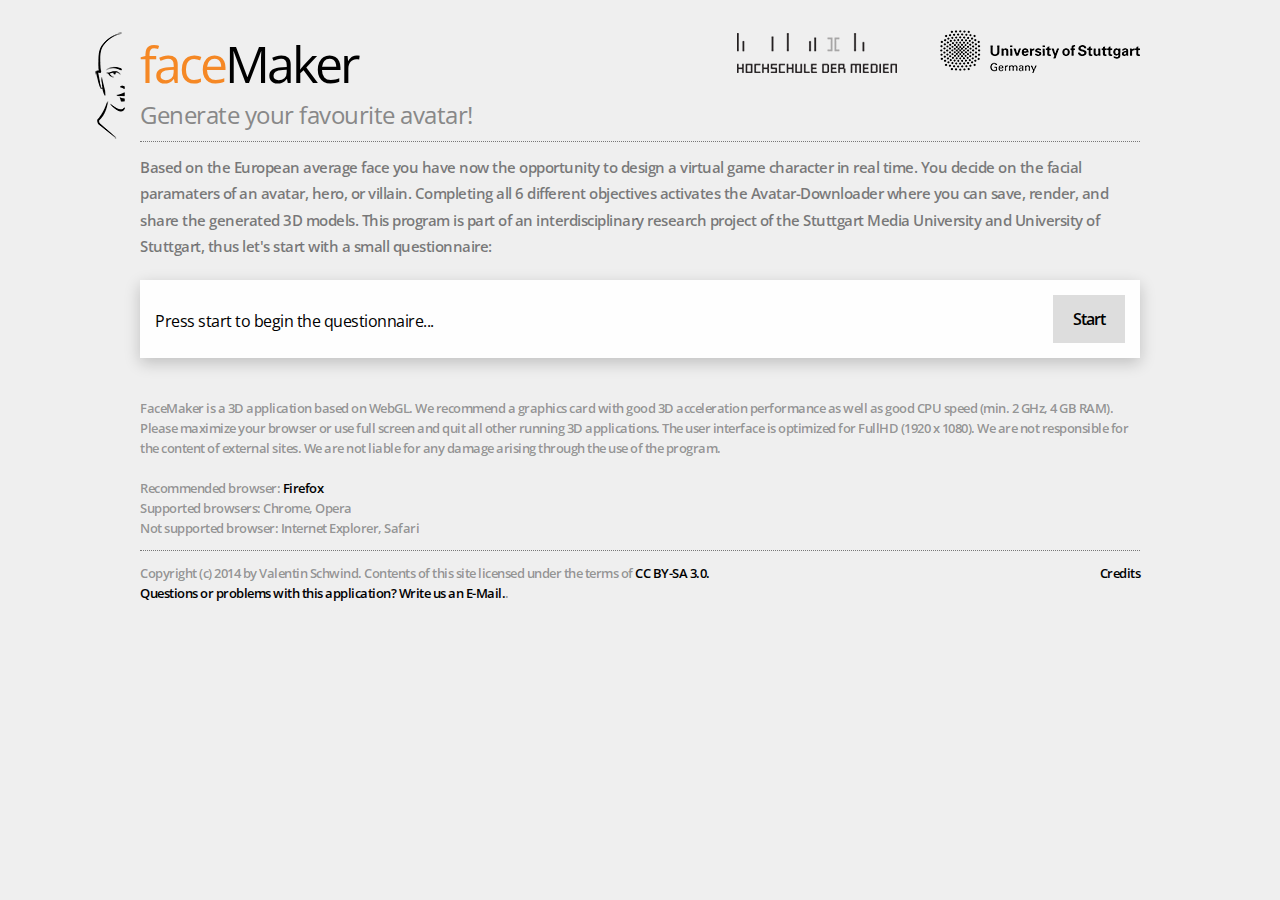
<file: web/index.html>
<!DOCTYPE html>
<html lang="en">
	<head>
		<meta charset="utf-8" />
		<title>faceMaker - Generate your favourite avatar!</title>
		<meta name="viewport" content="width=device-width, user-scalable=no, minimum-scale=1.0, maximum-scale=1.0" />
		<title>facemaker.uvrg.org | Welcome to faceMaker free online avatar creator, profile picture creator.</title>      
		<meta name="copyright" content="(c) 2015" />
		<meta name="title" content="faceMaker - free online avatar creator, profile picture creator." />
		<meta name="description" content=" faceMaker is a free web app to create custom cartoon avatar and profile picture." />
		<meta name="keywords" content="avatar creator, avatar cartoon, online avatar creator, free avatar creator, create cartoon avatar, avatar creator free, cartoon avatar maker, online avatar games, online avatar, avatar creators, cartoon avatar, online avatar face creator, avatar maker, cartoon face , profile picture creator,avatar builder,cartoon, manga, pickaface, pick a face, face maker, facelift, game" />
		<meta name="author" content="Valentin Schwind" />
		<meta http-equiv="X-UA-Compatible" content="IE=edge,chrome=1" />
		<meta name="viewport" ontent="height = device-height, width = device-width, initial-scale = 1.0, minimum-scale = 1.0,  maximum-scale = 1.0,  user-scalable = no" />
		<meta property="og:image" content="http://facemaker.uvrg.org/img/logo.jpg">
		<meta property="og:description" content="Create your own virtual figure">
		<meta property="og:url" content="http://facemaker.uvrg.org">
		<link rel="image_src" type="image/jpeg" href="http://facemaker.uvrg.org/img/logo.jpg" />
		<meta property="og:site_name" content="faceMaker">
		<link href='http://fonts.googleapis.com/css?family=Open+Sans:400,300,600,700,800' rel='stylesheet' type='text/css' />
		<link rel="stylesheet" href="css/chosen.css" />
		<link rel="stylesheet" href="css/faceMaker.css" />
		<link rel="shortcut icon" href="img/favicon.ico" type="image/x-icon">
		<link rel="icon" href="img/favicon.ico" type="image/x-icon">
	</head>

	<body>
		<!--<script src="js/jquery/jquery-2.1.1.min.js"></script>-->
		<!--<script src="http://code.jquery.com/jquery-1.11.2.min.js"></script>-->
		<!--<script src="js/jquery/jqueryjquery-1.11.2.min.js"></script>-->
		<script src="js/jquery/jquery-2.1.1.min.js"></script>
		<script src="js/jquery/jquery-cookie-plugin/jquery.cookie.js"></script>
		<script src="js/jquery/jquery-chosen-plugin/chosen.jquery.js"></script>
		<script src="js/three/build/three.min.js"></script>
		<script src="data/countryList.js"></script>
		
		<script src="data/dataArray.js"></script>

		<div id="site" class="siteCenter siteStart">
			<div id="loadingScreen"></div>
			<div class="header">
				<div id="logo"></div>
				<div id="title">
					<h1><div class="accentColor" >face</div>Maker</h1>
					<h2 id="sloagan">Generate your favourite avatar!</h2>
				</div>
				<div id="logos">
					<a target="_blank" href="http://www.hdm-stuttgart.de"><img src="img/Logo_Hochschule_der_Medien_Stuttgart_logo_01.png" /></a>
					<a target="_blank" href="http://www.uni-stuttgart.de"><img src="img/Logo_Uni-Stuttgart_black-small.png" /></a>
				</div>
				<hr></hr>	
				
				<div colspan="5" class="sp_table_desc" id="introText">How your favourite virtual figure looks like? Based on the european <a target="_blank" href="http://faceresearch.org/students/averageness">Average Face</a> you now have the opportunity to design your own favourite avatar. You decide how your game, movie, or cartoon figure looks like.</div>
			</div>
			<form id="form" name="form1" method="post" action="">
				<div id="formTable" class="sp_table">
					<div id="uiRow_theAge" class="sp_table_row">
						<div class="sp_table_cell questionStart" id="ageQuestion" >How old are you?</div>
						<div class="sp_table_cell">
							<select id="theAge" name="theAge" data-placeholder="Choose a your age..."  class="chosen-select"></select>
						</div>
					</div>
					<div id="uiRow_theGender" class="sp_table_row">
						<div class="sp_table_cell questionStart" id="genderQuestion" >Your gender</div>
						<div class="sp_table_cell">
							<input type="radio" name="theGender" value="female" id="radioBox_Gender_1" class="css-radiobox" /><label for="radioBox_Gender_1" class="css-radiolabel"><div id="genderQuestionA">female</div></label>
							<input type="radio" name="theGender" value="male" id="radioBox_Gender_2" class="css-radiobox" /><label for="radioBox_Gender_2" class="css-radiolabel"><div id="genderQuestionB">male</div></label>
							<input type="radio" name="theGender" value="other" id="radioBox_Gender_3" class="css-radiobox" /><label for="radioBox_Gender_3" class="css-radiolabel"><div id="genderQuestionC">other</div></label>
						</div>
					</div>
					
					<div id="uiRow_theCountry" class="sp_table_row">
						<div class="sp_table_cell questionStart" id="countryQuestion" >Your home country</div>
						<div class="sp_table_cell">
							<select name="theCountry" data-placeholder="Choose a Country..."  accesskey="2"  class="chosen-select-wide"></select>
						</div>
					</div>
					
					<div id="uiRow_playingGames" class="sp_table_row">
						<div class="sp_table_cell questionStart" id="playingQuestion" >How often do you play video games?</div>
						<div class="sp_table_cell" >
							<input type="radio" name="playingGames" value="6" id="playingGames6" class="css-radiobox" /><label for="playingGames6" class="css-radiolabel"><div id="playingGames_6">daily</div></label>
							<input type="radio" name="playingGames" value="5" id="playingGames5" class="css-radiobox" /><label for="playingGames5" class="css-radiolabel"><div id="playingGames_5">more than once a week</div></label>
							<input type="radio" name="playingGames" value="4" id="playingGames4" class="css-radiobox" /><label for="playingGames4" class="css-radiolabel"><div id="playingGames_4">once a week</div></label>
							<input type="radio" name="playingGames" value="3" id="playingGames3" class="css-radiobox" /><label for="playingGames3" class="css-radiolabel"><div id="playingGames_3">once a month</div></label>
							<input type="radio" name="playingGames" value="2" id="playingGames2" class="css-radiobox" /><label for="playingGames2" class="css-radiolabel"><div id="playingGames_2">infrequently</div></label>
							<input type="radio" name="playingGames" value="1" id="playingGames1" class="css-radiobox" /><label for="playingGames1" class="css-radiolabel"><div id="playingGames_1">never</div></label>
						</div>
					</div>
					
				  
					<div id="uiRow_watchingMovies" class="sp_table_row">
						<div class="sp_table_cell questionStart" id="movieQuestion" >How often do you play video games?</div>
						<div class="sp_table_cell" >
							<input type="radio" name="watchingMovies" value="6" id="radioGrp_watchingMovies_6" class="css-radiobox" /><label for="radioGrp_watchingMovies_6" class="css-radiolabel"><div id="watchingMovies6">daily</div></label>
							<input type="radio" name="watchingMovies" value="5" id="radioGrp_watchingMovies_5" class="css-radiobox" /><label for="radioGrp_watchingMovies_5" class="css-radiolabel"><div id="watchingMovies5">more than once a week</div></label>
							<input type="radio" name="watchingMovies" value="4" id="radioGrp_watchingMovies_4" class="css-radiobox" /><label for="radioGrp_watchingMovies_4" class="css-radiolabel"><div id="watchingMovies4">once a week</div></label>
							<input type="radio" name="watchingMovies" value="3" id="radioGrp_watchingMovies_3" class="css-radiobox" /><label for="radioGrp_watchingMovies_3" class="css-radiolabel"><div id="watchingMovies3">once a month</div></label>
							<input type="radio" name="watchingMovies" value="2" id="radioGrp_watchingMovies_2" class="css-radiobox" /><label for="radioGrp_watchingMovies_2" class="css-radiolabel"><div id="watchingMovies2">infrequently</div></label>
							<input type="radio" name="watchingMovies" value="1" id="radioGrp_watchingMovies_1" class="css-radiobox" /><label for="radioGrp_watchingMovies_1" class="css-radiolabel"><div id="watchingMovies1">never</div></label>
						</div>
						
					</div>
					<div id="uiRow_termsOfUse" class="sp_table_row">
						<div class="sp_table_cell questionStart" id="termsofuseQuestion" >I agree the terms of use*</div>
						<div class="sp_table_cell">
							<div class="sp_sub_table">
								<div class="sp_sub_table_row">
									<div class="sp_sub_table_cell sp_sub_table_centeredCell" >
										<input  type="checkbox" name="checkGrp_TermsOfUse"  value="0" id="acceptTOU" class="css-checkbox" /><label for="acceptTOU"  class="css-checklabel css-correctDistance"></label>
									</div>
									<div class="sp_sub_table_cell leftAlignedCell" >
										<div class="sp_table_tou" id="termsofuseText" >
								*) All information you provide in the questionnaire and upcoming experiment will be treated confidentially and in compliance with data protection regulations. Your answers to the questionnaire will only be used within the research. The data collected in this survey will be used only within this research topic and will not be disclosed to third parties by the University. The presentation of results from the surveys are also published aggregated and therefore do not allow any conclusions on individual people. The results of the scientific evaluation are summarized in anonymous form only and for groups. So no one can see from the results, the person from whom the information submitted.
										</div>
									</div>
								</div>
							</div>
						</div>
					</div>
				</div>
				<div id="submitBar" >
						<div id="submitBarText">Unfortunately, your browser is not supported. Please use Firefox, Chrome, or Opera instead.</div>
						
				</div>
			</form>
			<div class="footer" >
				<div>
					<span id="hardwareRequirements"></span><p></p><br />
					<span id="recommendedBrowser">Recommended browser: </span><a href="https://www.mozilla.org/" target="_blank">Firefox</a><br />
					<span id="supportedBrowser">Supported browser: </span>Chrome, Opera<br />
					<span id="notSupportedBrowser">Not supported browser: </span>Internet Explorer, Safari<br />
				</div>
				<div>
					<hr></hr> 
					<div id="credits"><a href="#">Credits</a></div>
					<div id="footerCopyright"></div>&nbsp;<a href="https://creativecommons.org/licenses/by-sa/3.0/deed.de">CC BY-SA 3.0.</a><p></p><a id="writeAnEmail" href="mailto:valentin.schwind@vis.uni-stuttgart.de?subject=faceMaker">Questions or problems with this application? Write us an E-Mail.</a>.<!--<a id="aboutUs" href="#">Credits</a>-->
					
				</div>
			</div>
			<div id='infoBoxBackground'>
				<div id='infoBox'>
					<div id='infoBoxTitle'></div>
					<div id='infoBoxImage'></div>
					<div id='infoBoxText'></div>
					<div id='buttonHolder'></div>
				</div>
				
			</div>
		</div>
		<script>		

			setDataCookie("browser", getBrowser());
			
			var selectedLanguage = navigator.language || navigator.userLanguage;
			if(selectedLanguage == "de" || selectedLanguage == "de-DE" || selectedLanguage == "de-AT" || selectedLanguage == "de-CH" || selectedLanguage == "de-LI"|| selectedLanguage == "de-LU") selectedLanguage = "de";		
			else selectedLanguage = "en";

			$("#loadingScreen").hide();
			$("#uiRow_theAge").hide();
			$('#aboutUs').on("click",function(){btnLoadFromXML('aboutFaceMaker');});
			$("#uiRow_theGender").hide();		
			$("#uiRow_theCountry").hide();
			$("#uiRow_playingGames").hide();
			$("#uiRow_gameGenres").hide();
			$("#uiRow_watchingMovies").hide();
			$("#uiRow_termsOfUse").hide();
			$("#infoBoxBackground").hide();
			$("#alertBoxBackground").hide();
			$("#credits").click(function(event){
				btnLoadFromXML('aboutFaceMaker');
			});
			
			$(document).ready(function(){	
				loadLanguage();
			});

			function loadLanguage(){
				$.ajax({ async: true, crossDomain: false, cache: false, type: "GET", url: "data/sites.xml", contentType: "text/xml;charset='ISO-8859-1'", dataType: "xml", success: function (xml){
					$(xml).find('static[id="demographic"]').children().each(function(){
						updateHTML((this).nodeName, $(xml).find('static[id="demographic"]').find((this).nodeName + '[lang="' + selectedLanguage + '"]').text(), $(this).attr('fontSize'));
					});
					$(xml).find('dynamic[id="demographic"]').children().each(function(){		
						demographicLanguageMapping[this.nodeName] = $(xml).find('dynamic[id="demographic"]').find(this.nodeName + '[lang="' + selectedLanguage + '"]').text();
					});
				}}).done(function() {
					browserValidation();			
				});
			}

			var demographicLanguageMapping = new Array();	
			
			var completed = new Array();
			
			function browserValidation(){
				var browserInfo = getBrowser("all");			
				
				if( browserInfo[0] == "Firefox" || browserInfo[0] == "Chrome" || browserInfo[0] == "Opera" ){
					document.getElementById("submitBar").innerHTML += "<input id='submitButton' type='button' style='float:right' class='button' value='Start Questionaire'></input>";
				
					
					$("select[name='theAge']").attr("data-placeholder",demographicLanguageMapping["placeholderAge"]);
					$("select[name='theAge']").attr("data-no_results_text",demographicLanguageMapping["nothingFound"]);

					$("select[name='theCountry']").attr("data-placeholder",demographicLanguageMapping["placeholderCountry"]);
					$("select[name='theCountry']").attr("data-no_results_text",demographicLanguageMapping["nothingFound"]);
					
					$("select[name='migrationCountryA']").attr("data-placeholder",demographicLanguageMapping["placeholderCountry"]);
					$("select[name='migrationCountryA']").attr("data-no_results_text",demographicLanguageMapping["nothingFound"]);
					
					$('#submitButton').prop('value', demographicLanguageMapping["start"]);	

					if(parseInt(getDataCookie("userUID")) > 0){
						document.getElementById("submitBarText").innerHTML = demographicLanguageMapping["newOrContinue"];	
						$('#submitButton').prop('value', demographicLanguageMapping["continue"]);
						$("#submitBar").append("<input id='newUser' type='button' style='float:right' class='button' value='" + demographicLanguageMapping["newUser"] + "'></input>");
						
						$("#newUser").click(function(){
							completionCheck("newUser");
							$("#newUser").remove();
						});
						
						$("#submitButton").click(function(){
							$("#newUser").remove();
							completionCheck("continue");
						});
						
						if(parseInt(getDataCookie("sessions")) > 6){
							document.getElementById("submitBarText").innerHTML = demographicLanguageMapping["maximalSessions"];	
							$("#submitButton").hide();
							$("#newUser").click(function(){
								completionCheck("newUser");
								$("#newUser").remove();
							});
						}
						
					} else {
						document.getElementById("submitBarText").innerHTML = demographicLanguageMapping["errorstartStep"];
						$('#submitButton').prop('value', demographicLanguageMapping["start"]);
						$("#submitButton").click(function(){
							if(parseInt(getDataCookie("userUID")) > 0){
							} else {
								completionCheck("newUser");
								$("#newUser").remove();
							}
						});
					}
				} else {
					document.getElementById("submitBarText").innerHTML = demographicLanguageMapping["yourBrowser"] + " " + browserInfo[0] + " " + demographicLanguageMapping["notSupported"];
				}
			}
			
			var config = {
				'.chosen-select'           : {width:"100px"},
				'.chosen-select-wide'      : {width:"250px"},
				'.chosen-select-deselect'  : {allow_single_deselect:true, width:"250px"},
				'.chosen-select-no-single' : {disable_search_threshold:10, width:"250px"},
				'.chosen-select-multi' 	   : {max_selected_options: 2, width:"400px"},
				'.chosen-select-no-results': {no_results_text:'Oops, nothing found!'},
				'.chosen-select-width'     : {width:"150px"}
			}
			
			function completionCheck(value) {			
				if(value == "continue" || value == "newUser") {
					remapDataArray();
					$("#uiRow_theAge").fadeIn(250);
					$("#submitButton").fadeOut(250);
					$('#submitButton').prop('value', demographicLanguageMapping["start"]);
				}
				
				if(value == "newUser"){
					clearListCookies();
					removeAllDataCookies();
					clearOldUserUID();
					deleteNeedTask();
					deleteCookieString();
					setDataCookie("acceptTOU", 0);
					resetCounterCookies();
					$.cookie("sessionFinished", 1);
					$.cookie("sessions", 0);
					
					var timeWelcomeStamper = new Date();
					
					setDataCookie("timeWelcome", timeWelcomeStamper.getTime());	
					setDataCookie("userUID", checkForUserID());
					$("select[name='theAge'] option[value='-1']").attr('selected', 'selected');
					$("select[name='theCountry'] option[value='-1']").attr('selected', 'selected');
					$("input[name='theGender']").prop('checked', false);
					$("input[name='playingGames']").prop('checked', false);
					$("input[name='watchingMovies']").prop('checked', false);
					$("input[name='acceptTOU']").prop('checked', false);
				} 
				
				if(value == "continue"){
					loadCookies();
					setDataCookie("userUID", parseInt(getDataCookie("userUID")));
				}
				
				if($('select[name="theAge"]').val() == "" || $('select[name="theAge"]').val() == null) completed["theAge"] = false;
				else { 
					completed["theAge"] = true;
					$("#uiRow_theGender").fadeIn(250);
				}
				
				if($('input[name="theGender"]:checked').val() == null || typeof $('input[name="theGender"]:checked').val() == "undefined"){
					completed["theGender"] = false;
				}else {
					completed["theGender"] = true;
					$("#uiRow_theCountry").fadeIn(250);
				}

				if($('select[name="theCountry"]').val() == null || $('select[name="theCountry"]').val() == "" || $('select[name="theCountry"]').val() < 0){
					completed["theCountry"] = false;
				} else {
					completed["theCountry"] = true;
					$("#uiRow_playingGames").fadeIn(250);
				}
				
				if($('input[name="playingGames"]:checked').val() == null || typeof $('input[name="playingGames"]:checked').val() == "undefined") completed["playingGames"] = false;
				else {
					completed["playingGames"] = true;
					$("#uiRow_watchingMovies").fadeIn(250);
				}
				
				if($('input[name="watchingMovies"]:checked').val() == null || typeof $('input[name="watchingMovies"]:checked').val() == "undefined"){
					completed["watchingMovies"] = false;
				}else{
					completed["watchingMovies"] = true;
					$("#uiRow_termsOfUse").fadeIn(250);
				}

				if($('#acceptTOU').is(":checked") == false) completed["acceptTOU"] = false;
				else {
					completed["acceptTOU"] = true;
					setDataCookie("acceptTOU", 1);
				}
				
				if(!!window.WebGLRenderingContext == true) completed["webgl"] = true;
				else completed["webgl"] = false;
				
				for(var selector in config)  $(selector).chosen(config[selector]);
				
				for(var item in completed) {
					if(completed[item] == false){

						document.getElementById("submitBarText").innerHTML = demographicLanguageMapping["error" + item];
						$("#submitButton").hide();
						return false;
					} else {
						if(completed["acceptTOU"] == true){
						
							$("#submitButton").fadeIn(250);

							
							if(parseInt(getDataCookie("sessions")) >= 1){
								document.getElementById("submitBarText").innerHTML = demographicLanguageMapping["continueSession"];
								document.getElementById("submitBarText").innerHTML += "("  + parseInt(getDataCookie("sessions")) + " " + demographicLanguageMapping["completionProgress"] + ")" ;
							} else {
								document.getElementById("submitBarText").innerHTML = demographicLanguageMapping["firstSession"];
							}
							
							$("#submitButton").click(function(){
								startFaceMaker();
							});
						} else {
							$("#submitButton").hide();
							document.getElementById("submitBarText").innerHTML = demographicLanguageMapping["erroracceptTOU"];	
						}
					}
				}
				
				return true;
			}
				
		
			
			function updateHTML(_id, _value) {
				var elem = document.getElementById(_id);
				if(elem != null) document.getElementById(_id).innerHTML = _value;
			}
			
			$("select[name='theAge']").append(new Option());
			
			for(var year = 2010; year > 1900; year--) {
				$("select[name='theAge']").append(new Option(year, year));
			}
			
			$("select[name='theCountry']").append(new Option());
			var countryIndex = 0;
			for(var country in countryList[selectedLanguage]) {
				$("select[name='theCountry']").append(new Option(countryList[selectedLanguage][country], countryIndex));
				countryIndex++;
			};
			$("select[name='theCountry']").html($("select[name='theCountry'] option").sort(function(x, y) {
				return $(x).text() < $(y).text() ? -1 : 1;
			}));
			$('select[name="theCountry"]').val(-1);
			
				
			$("select[name='theAge']").change(function(){
				setDataCookie("theAge", $('select[name="theAge"] option:selected').val());
				completionCheck();
			});

			$("input[name='theGender']").change(function () {
				setDataCookie("theGender", $('input[name="theGender"]:checked').val());
				completionCheck();
			});
				
		

			$("select[name='theCountry']").change(function(){
				setDataCookie("theCountry", $("select[name='theCountry'] option:selected").val());
				completionCheck();
			});

			
			
			$("input[name='playingGames']").change(function(){
				var checked = $(this).val();
				setDataCookie("playingGames", $(this).val());
				completionCheck();
			});
			

			$("input[name='watchingMovies']").change(function(){
				setDataCookie("watchingMovies", $('input[name="watchingMovies"]:checked').val());
				completionCheck();
			});			
			


			$("#acceptTOU").change(function(){
				setDataCookie("acceptTOU", ($('#acceptTOU').is(":checked") == true ? 1 : 0));
				completionCheck();
			});				
							
			function startFaceMaker() {
						
				
				
				$("#form").remove();
				$("#loadingScreen").fadeIn(200, function(){
					$("body").empty();
					$("body").load("faceMaker.html");
					//$.cookie("shit",12);
					//window.location.href = "faceMaker.html";
					
				});
			}

			$("#alertBoxBackground").click(function(e) {
				$("#alertBoxBackground").fadeOut(200);
			});
			
			function webgl_detect(return_context)
			{
				if (!!window.WebGLRenderingContext) {
					var canvas = document.createElement("canvas"),
						names = ["webgl", "experimental-webgl", "moz-webgl", "webkit-3d"],
						context = false;

					for(var i=0;i<4;i++) {
						try {
							context = canvas.getContext(names[i]);
							if (context && typeof context.getParameter == "function") {
								if (return_context) {
									return {name:names[i], gl:context};
								}
								return true;
							}
						} catch(e) {}
					}
					return false;
				}
				return false;
			}
		</script>
		
		
	</body>
</html>
</file>
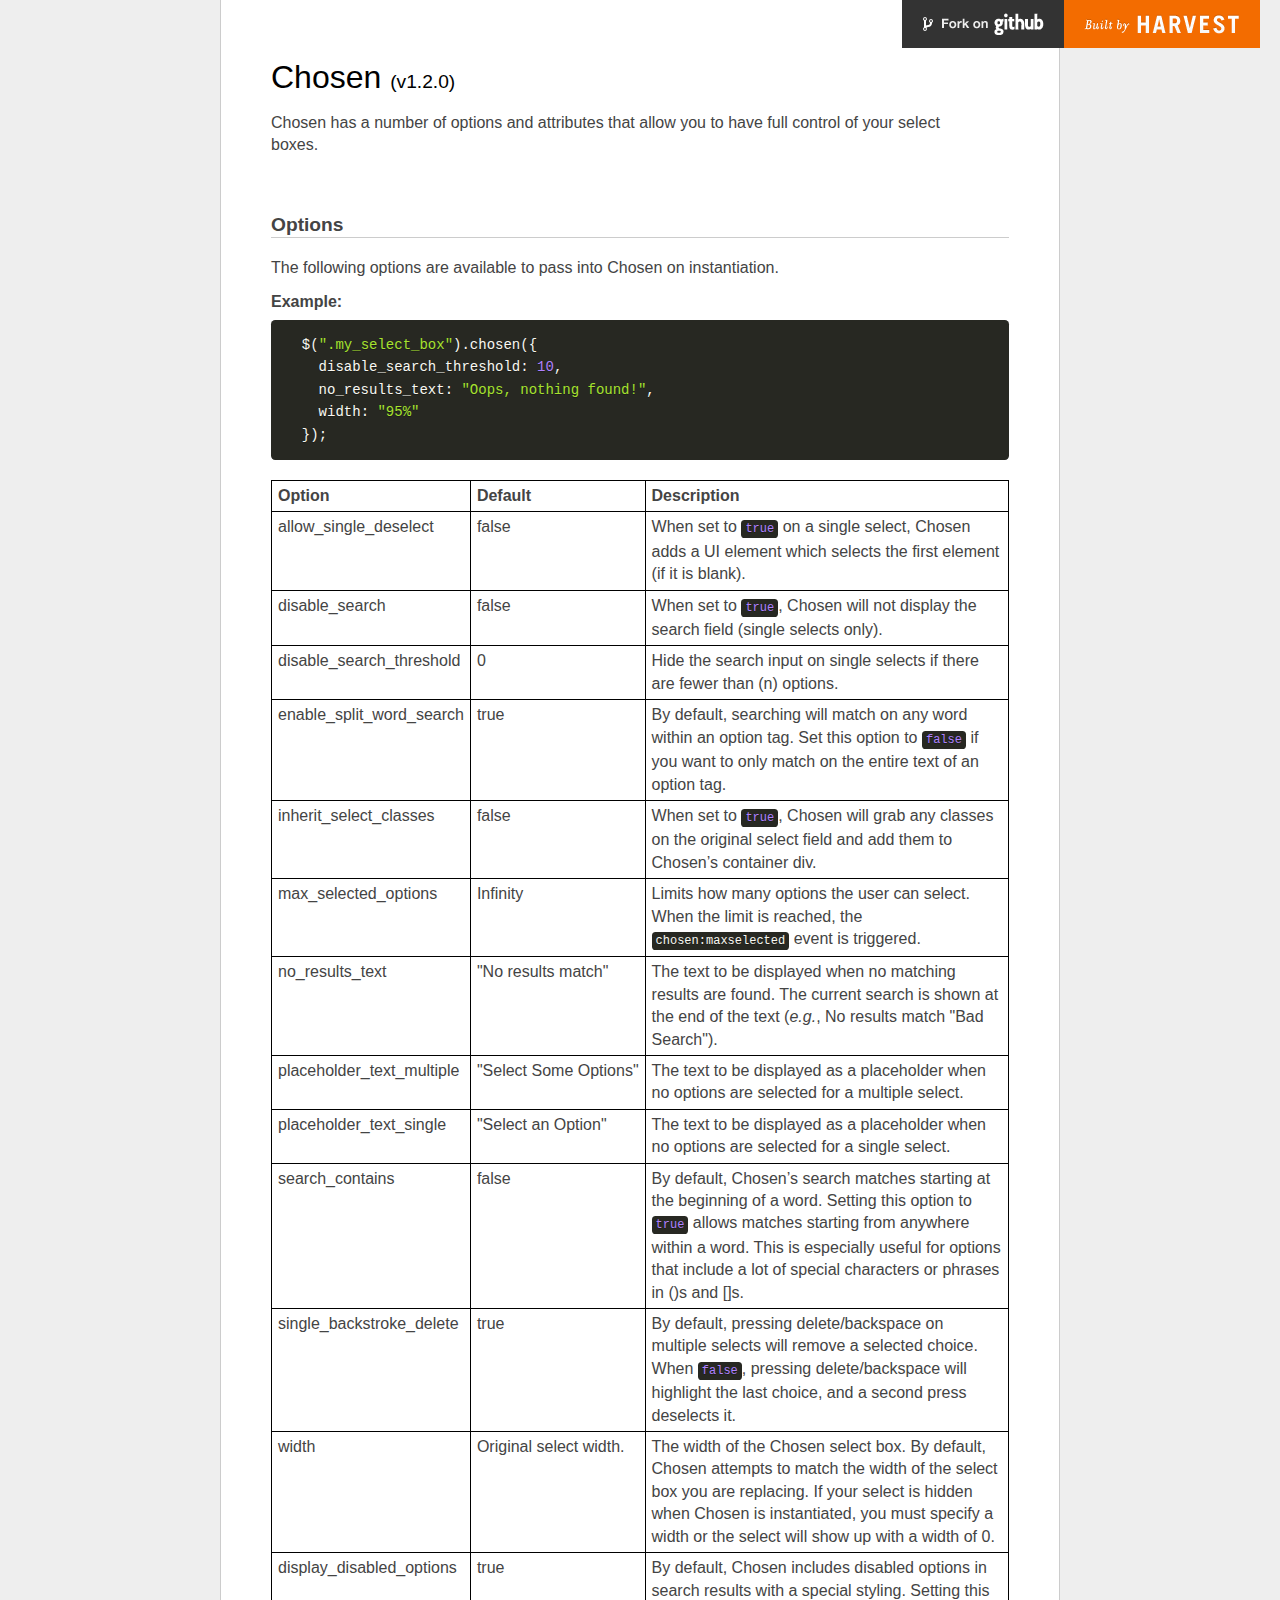
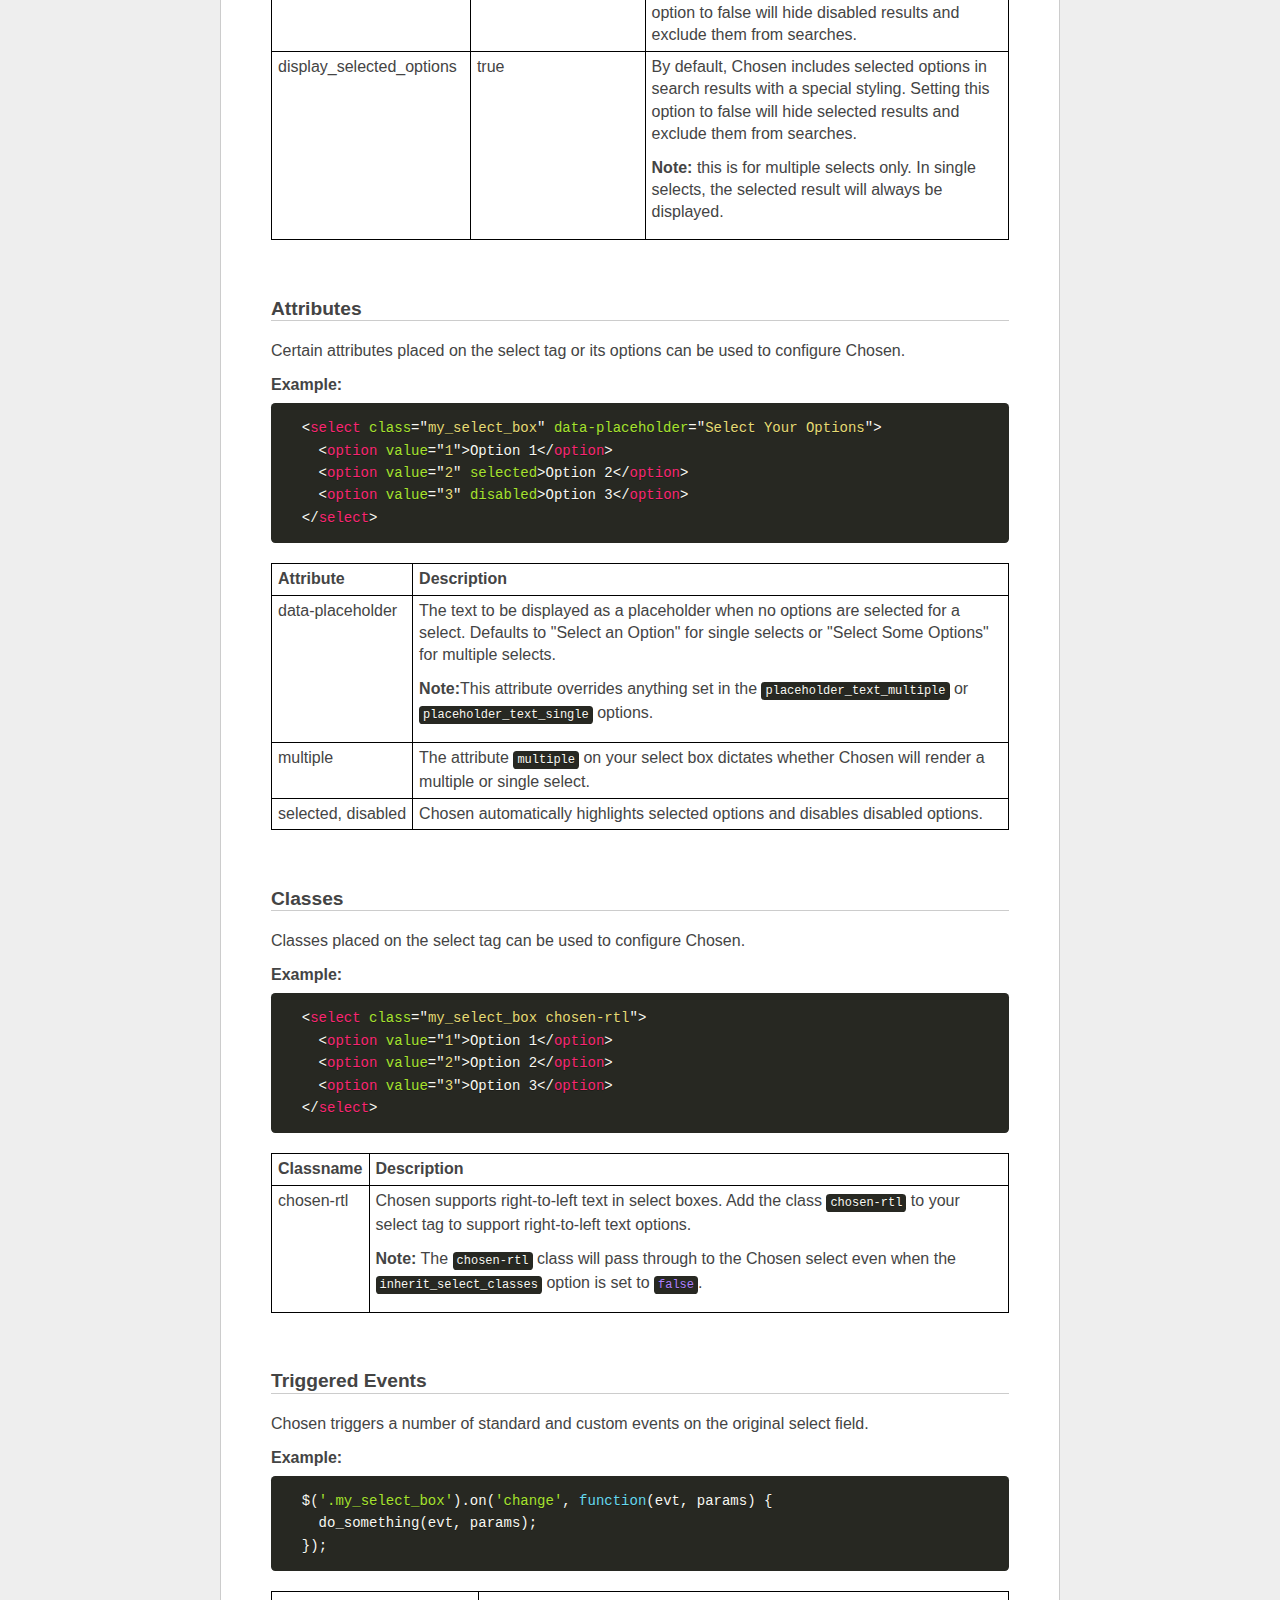
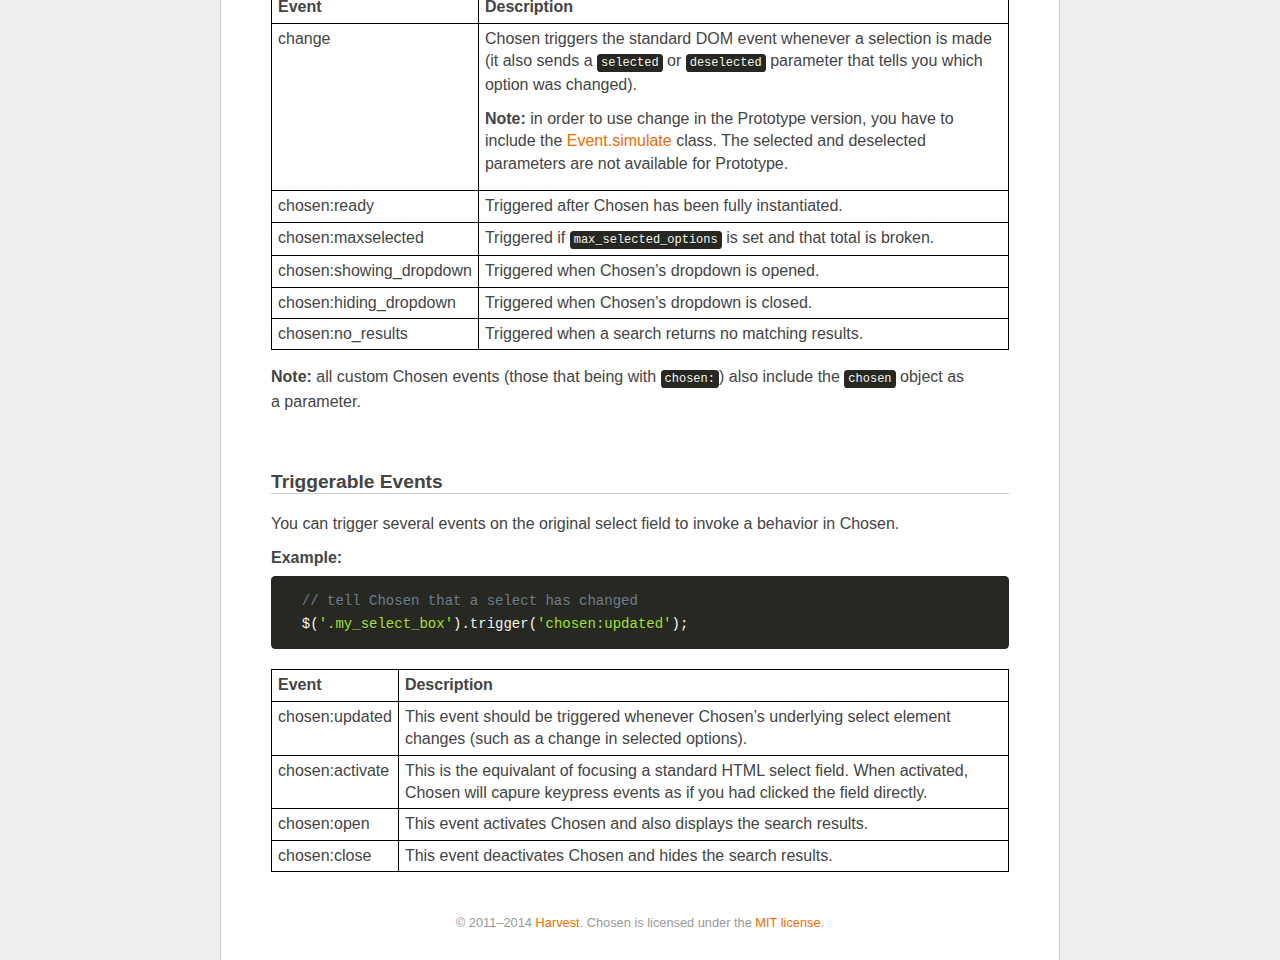
<file: web/js/jquery/jquery-chosen-plugin/options.html>
<!doctype html>
<html lang="en">
<head>
  <meta charset="utf-8">
  <title>Chosen: A jQuery Plugin by Harvest to Tame Unwieldy Select Boxes</title>
  <link rel="stylesheet" href="docsupport/style.css">
  <link rel="stylesheet" href="docsupport/prism.css">
  <link rel="stylesheet" href="chosen.css">
  <style type="text/css" media="all">
    /* fix rtl for demo */
    .chosen-rtl .chosen-drop { left: -9000px; }
  </style>
</head>
<body>
  <div id="container">
    <div id="content">
      <header>
        <h1>Chosen <small>(<span id="latest-version">v1.2.0</span>)</small></h1>
      </header>
      <p>Chosen has a number of options and attributes that allow you to have full control of your select boxes.</p>

      <h2><a name="options" class="anchor" href="#options">Options</a></h2>
      <p>The following options are available to pass into Chosen on instantiation.</p>

      <h3>Example:</h3>
<pre>
  <code class="language-javascript">$(".my_select_box").chosen({
    disable_search_threshold: 10,
    no_results_text: "Oops, nothing found!",
    width: "95%"
  });</code>
</pre>

      <table class="docs-table">
        <tr>
          <th>Option</th><th>Default</th><th>Description</th>
        </tr>
        <tr>
          <td>allow_single_deselect</td>
          <td>false</td>
          <td>When set to <code class="language-javascript">true</code> on a single select, Chosen adds a UI element which selects the first element (if it is blank).</td>
        </tr>
        <tr>
          <td>disable_search</td>
          <td>false</td>
          <td>When set to <code class="language-javascript">true</code>, Chosen will not display the search field (single selects only).</td>
        </tr>
        <tr>
          <td>disable_search_threshold</td>
          <td>0</td>
          <td>Hide the search input on single selects if there are fewer than (n) options.</td>
        </tr>
        <tr>
          <td>enable_split_word_search</td>
          <td>true</td>
          <td>By default, searching will match on any word within an option tag. Set this option to <code class="language-javascript">false</code> if you want to only match on the entire text of an option tag.</td>
        </tr>
        <tr>
          <td>inherit_select_classes</td>
          <td>false</td>
          <td>When set to <code class="language-javascript">true</code>, Chosen will grab any classes on the original select field and add them to Chosen’s container div.</td>
        </tr>
        <tr>
          <td>max_selected_options</td>
          <td>Infinity</td>
          <td>Limits how many options the user can select. When the limit is reached, the <code class="language-javascript">chosen:maxselected</code> event is triggered.</td>
        </tr>
        <tr>
          <td>no_results_text</td>
          <td>"No results match"</td>
          <td>The text to be displayed when no matching results are found. The current search is shown at the end of the text (<i>e.g.</i>,
           No results match "Bad Search").</td>
        </tr>
        <tr>
          <td>placeholder_text_multiple</td>
          <td>"Select Some Options"</td>
          <td>The text to be displayed as a placeholder when no options are selected for a multiple select.</td>
        </tr>
        <tr>
          <td>placeholder_text_single</td>
          <td>"Select an Option"</td>
          <td>The text to be displayed as a placeholder when no options are selected for a single select.</td>
        </tr>
        <tr>
          <td>search_contains</td>
          <td>false</td>
          <td>By default, Chosen’s search matches starting at the beginning of a word. Setting this option to <code class="language-javascript">true</code> allows matches starting from anywhere within a word. This is especially useful for options that include a lot of special characters or phrases in ()s and []s.</td>
        </tr>
        <tr>
          <td>single_backstroke_delete</td>
          <td>true</td>
          <td>By default, pressing delete/backspace on multiple selects will remove a selected choice. When <code class="language-javascript">false</code>, pressing delete/backspace will highlight the last choice, and a second press deselects it.</td>
        </tr>
        <tr>
          <td>width</td>
          <td>Original select width.</td>
          <td>The width of the Chosen select box. By default, Chosen attempts to match the width of the select box you are replacing. If your select is hidden when Chosen is instantiated, you must specify a width or the select will show up with a width of 0.</td>
        </tr>
        <tr>
          <td>display_disabled_options</td>
          <td>true</td>
          <td>By default, Chosen includes disabled options in search results with a special styling. Setting this option to false will hide disabled results and exclude them from searches.</td>
        </tr>
        <tr>
          <td>display_selected_options</td>
          <td>true</td>
          <td>
            <p>By default, Chosen includes selected options in search results with a special styling. Setting this option to false will hide selected results and exclude them from searches.</p>
            <p><strong>Note:</strong> this is for multiple selects only. In single selects, the selected result will always be displayed.</p>
          </td>
        </tr>
      </table>

      <h2><a name="attributes" class="anchor" href="#attributes">Attributes</a></h2>
      <p>Certain attributes placed on the select tag or its options can be used to configure Chosen.</p>

      <h3>Example:</h3>

<pre>
  <code class="language-markup">&lt;select class="my_select_box" data-placeholder="Select Your Options"&gt;
    &lt;option value="1"&gt;Option 1&lt;/option&gt;
    &lt;option value="2" selected&gt;Option 2&lt;/option&gt;
    &lt;option value="3" disabled&gt;Option 3&lt;/option&gt;
  &lt;/select&gt;</code>
</pre>

      <table class="docs-table">
        <tr>
          <th>Attribute</th><th>Description</th>
        </tr>
        <tr>
          <td>data-placeholder</td>
          <td>
            <p>The text to be displayed as a placeholder when no options are selected for a select. Defaults to "Select an Option" for single selects or "Select Some Options" for multiple selects.</p>
            <p><strong>Note:</strong>This attribute overrides anything set in the <code class="language-javascript">placeholder_text_multiple</code> or <code class="language-javascript">placeholder_text_single</code> options.</p>
          </td>
        </tr>
        <tr>
          <td>multiple</td>
          <td>The attribute <code class="language-html">multiple</code> on your select box dictates whether Chosen will render a multiple or single select.</td>
        </tr>
        <tr>
          <td>selected, disabled</td>
          <td>Chosen automatically highlights selected options and disables disabled options.</td>
        </tr>
      </table>

      <h2><a name="classes" class="anchor" href="#classes">Classes</a></h2>
      <p>Classes placed on the select tag can be used to configure Chosen.</p>

      <h3>Example:</h3>

<pre>
  <code class="language-markup">&lt;select class="my_select_box chosen-rtl"&gt;
    &lt;option value="1"&gt;Option 1&lt;/option&gt;
    &lt;option value="2"&gt;Option 2&lt;/option&gt;
    &lt;option value="3"&gt;Option 3&lt;/option&gt;
  &lt;/select&gt;</code>
</pre>

      <table class="docs-table">
        <tr>
          <th>Classname</th>
          <th>Description</th>
        </tr>
        <tr>
          <td>chosen-rtl</td>
          <td>
            <p>Chosen supports right-to-left text in select boxes. Add the class <code class="language-html">chosen-rtl</code> to your select tag to support right-to-left text options.</p>
            <p><strong>Note:</strong> The <code class="language-html">chosen-rtl</code> class will pass through to the Chosen select even when the <code class="language-javascript">inherit_select_classes</code> option is set to <code class="language-javascript">false</code>.</p>
          </td>
        </tr>
      </table>

      <h2><a name="triggered-events" class="anchor" href="#triggered-events">Triggered Events</a></h2>
      <p>Chosen triggers a number of standard and custom events on the original select field.</p>

      <h3>Example:</h3>

<pre>
  <code class="language-javascript">$('.my_select_box').on('change', function(evt, params) {
    do_something(evt, params);
  });</code>
</pre>

      <table class="docs-table">
        <tr>
          <th>Event</th><th>Description</th>
        </tr>
        <tr>
          <td>change</td>
          <td>
            <p>Chosen triggers the standard DOM event whenever a selection is made (it also sends a <code class="language-javascript">selected</code> or <code class="language-javascript">deselected</code> parameter that tells you which option was changed).</p>
            <p><strong>Note:</strong> in order to use change in the Prototype version, you have to include the <a href="https://github.com/kangax/protolicious/blob/5b56fdafcd7d7662c9d648534225039b2e78e371/event.simulate.js">Event.simulate</a> class. The selected and deselected parameters are not available for Prototype.</p>
          </td>
        </tr>
        <tr>
          <td>chosen:ready</td>
          <td>Triggered after Chosen has been fully instantiated.</td>
        </tr>
        <tr>
          <td>chosen:maxselected</td>
          <td>Triggered if <code class="language-javascript">max_selected_options</code> is set and that total is broken.</td>
        </tr>
        <tr>
          <td>chosen:showing_dropdown</td>
          <td>Triggered when Chosen’s dropdown is opened.</td>
        </tr>
        <tr>
          <td>chosen:hiding_dropdown</td>
          <td>Triggered when Chosen’s dropdown is closed.</td>
        </tr>
        <tr>
          <td>chosen:no_results</td>
          <td>Triggered when a search returns no matching results.</td>
        </tr>
      </table>

      <p>
        <strong>Note:</strong> all custom Chosen events (those that being with <code class="language-javascript">chosen:</code>) also include the <code class="language-javascript">chosen</code> object as a parameter.
      </p>

      <h2><a name="triggerable-events" class="anchor" href="#triggerable-events">Triggerable Events</a></h2>
      <p>You can trigger several events on the original select field to invoke a behavior in Chosen.</p>

      <h3>Example:</h3>

<pre>
  <code class="language-javascript">// tell Chosen that a select has changed
  $('.my_select_box').trigger('chosen:updated');</code>
</pre>

      <table class="docs-table">
        <tr>
          <th>Event</th><th>Description</th>
        </tr>
        <tr>
          <td>chosen:updated</td>
          <td>This event should be triggered whenever Chosen’s underlying select element changes (such as a change in selected options).</td>
        </tr>
        <tr>
          <td>chosen:activate</td>
          <td>This is the equivalant of focusing a standard HTML select field. When activated, Chosen will capure keypress events as if you had clicked the field directly.</td>
        </tr>
        <tr>
          <td>chosen:open</td>
          <td>This event activates Chosen and also displays the search results.</td>
        </tr>
        <tr>
          <td>chosen:close</td>
          <td>This event deactivates Chosen and hides the search results.</td>
        </tr>
      </table>

      <footer>
        &copy; 2011&ndash;2014 <a href="http://www.getharvest.com/">Harvest</a>. Chosen is licensed under the <a href="https://github.com/harvesthq/chosen/blob/master/LICENSE.md">MIT license</a>.
      </footer>

    </div>
  </div>
  <div class="oss-bar">
    <ul>
      <li><a class="fork" href="https://github.com/harvesthq/chosen">Fork on Github</a></li>
      <li><a class="harvest" href="http://www.getharvest.com/">Built by Harvest</a></li>
    </ul>
  </div>
  <script src="docsupport/prism.js" type="text/javascript" charset="utf-8"></script>
</body>
</html>
</file>
<file: web/css/faceMaker.css>
* {
	outline: 0;
	padding: 0;
	margin: 0;
}

html { 
	/*background: linear-gradient(rgba(15, 15, 15, 1) 20%, rgba(0, 0, 0, 1) 100%);
	background: linear-gradient(rgba(50, 50, 50, 1) 20%, rgba(10, 10, 10, 1) 100%);*/
	background: radial-gradient(ellipse closest-side, rgba(30, 30, 30, 1) 40%, rgba(0, 0, 0, 1) 100%);
	height: 100%;	
	-webkit-background-size: cover;
	-moz-background-size: cover;
	-o-background-size: cover;
	background-size: cover;
	letter-spacing: -0.5px;
}

body {
	overflow-y: scroll;
	-webkit-background-size: cover;
	-moz-background-size: cover;
	-o-background-size: cover;
	background-size: cover;
	/*color:#aaa;*/
	font-family: 'Open Sans', Arial, Helvetica, sans-serif;
	font-weight: 300;
	letter-spacing: -1;
}

#site {
	position: absolute;
	top: 0;
	bottom: 0;
	width: 100%;
	heigth: 100%;
	/*background: radial-gradient(ellipse closest-side, rgba(0, 0, 0, 0) 50%, rgba(0, 0, 0, 1) 100%);*/

}

.siteStart {
	background: #efefef;  
}

#title {
	text-align: left;
	float: left;
	padding-bottom: 10px;
}
#logos {
	text-align: right;
}

#logos a{
	padding-left: 40px;
}

#logo {
	
	position:absolute;
	background: url(../img/logo02.png) no-repeat;
	height: 110px;
	width: 53px;
	/*background-size: cover;*/
	margin-left: -50px;
	margin-top: 0px;
	margin-right: 10px;
	z-index: 1000;
	float: left;
}
 hr{
	width: 100%;
	clear: both;
 }

.accentColor{
	color: #F58825;
	display: inline;
}

h1 {

	font-weight: 200;
	color: #000;
	font-size: 50px;
}

h2 {
	font-weight: 400;
	padding: 0;
	margin: 0;
	color: #888;
}

.button {
	cursor: pointer;
	background: #ddd; /* Old browsers */
	border: solid 0px #000;
	color: #000;
	text-decoration:none;
	font-family: 'Open Sans', Arial, Helvetica, sans-serif;
	letter-spacing: -1px;
	font-size: 16px;
	height: 48px;
	font-weight: 600;
	outline: none;
	/*box-shadow: 0px 5px 15px rgba(0,0,0,0.2);*/
	margin-left: 4px;
	padding: 10px 20px 10px 20px;
	text-align: center;
}



.ctrlgrpWrapper .button {
	float: right;
	width: 100%;
	background: rgba(0,0,0,0.5);
	color: #fff;
}
.ctrlgrpWrapper:hover {
	background: rgba(255,255,255,0.9);
}



select {
   line-height: 1;
   border: 0;
 }

.button:hover{
	background-color: #F58825;
	color: #000;
}

div#submitBar {
	display: block;
	background: rgba(255,255,255,0.9);
	display: block;
	height: 48px;
	margin: 0 auto;	
	padding: 15px;
	vertical-align: middle;
	text-align: center;
	color: rbga(0,0,0,0.6) !important;
}

#submitBarText{
	font-weight: 400;
	display: table-cell;
	float: left;
	margin-top: 15px;
	color: rbga(0,0,0,1) !important;	
}

.siteCenter {
	display: table;
	width: 100%;
	height: 100%;
}

#site .header, .footer  {
	display: block;
	height: auto;
	margin: 0 auto;
	margin-top: 30px;
	width: 1000px;
	
}

#site .header h1 {
	font-weight: 400 !important;
	letter-spacing: -3px;
}

#site .header h2 {

}

.footer  {
	margin: 0 auto;
	color: rgba(0,0,0,0.4);
	font-weight: 600;
	font-size: 10pt;
	line-height: 150%;
	padding: 20px;
	padding-bottom: 100px;
}

#site form {
	display: block;
	height: auto;
	margin: 0 auto;
	margin-bottom: 20px;
	width: 1000px;
	box-shadow: 0px 5px 15px rgba(0,0,0,0.2);
}

.helpButton
{
	cursor: pointer;
	position:relative;
	background: url(../img/info_button16.png);
	background-repeat: none;
	width: 16px;
	height: 16px;
	opacity: 0.4;
	border: solid 0px #fff;
	color: #eee;
	-webkit-background-size: cover;
	-moz-background-size: cover;
	-o-background-size: cover;
	background-size: cover;
}

input[type=checkbox] {
	display: none;
	z-index:-1000;
	top:-1000px;
	overflow: hidden; 
	clip: rect(0 0 0 0); 
	height:1px; 
	width:1px; 
	margin:-1px; 
	padding:0; 
	border:0;
}

input[type=checkbox] + label {
	padding-left: 21px;
	margin-left: 0px;
	margin-right: 20px;
	height:16px; 
	display:inline-block;
	line-height:16px;
	background-repeat:no-repeat;
	background-position: 0 0;
	vertical-align:middle;
	cursor:pointer;
	border: 7px solid transparent;
}

input[type=checkbox]:checked + label {
	background-image:url(../img/checkbox_checked16.png);
}


label.css-checklabel {
	background-image:url(../img/checkbox_unchecked16.png);
	-webkit-touch-callout: none;
	-webkit-user-select: none;
	-khtml-user-select: none;
	-moz-user-select: none;
	-ms-user-select: none;
}

input[type=radio] {
	display: none;
	z-index:-1000; 
	top:-1000px; 
	overflow: hidden;
	clip: rect(0 0 0 0);
	height:1px; 
	width:1px;
	margin:-1px;
	padding:0;
	border:0;
}

input[type=radio] + label.css-radiolabel {
	margin-right: 10px;
	padding-left: 22px;	
	display:inline-block;
	min-height: 16px;
	line-height:16px;
	background-repeat:no-repeat;
	background-position: 0 0;
	vertical-align:middle;
	cursor:pointer;
	border: 7px solid transparent;
}

input[type=radio] + label.css-correctDistance{
	padding-left: -16px;
}

input[type=checkbox] + label.css-correctDistance{
	padding-left: 16px;
}

input[type=checkbox] + label.css-correctDistance {
	width: 0px;
}

input[type=radio]:checked + label.css-radiolabel {
	background-image:url(../img/radiobutton_checked16.png);
}



label.css-radiolabel {
	background-image:url(../img/radiobutton_unchecked16.png);
	-webkit-touch-callout: none;
	-webkit-user-select: none;
	-khtml-user-select: none;
	-moz-user-select: none;
	-ms-user-select: none;
}

.sp_table label:not(.migrationOrigin):hover {
	/*background-color: rgba(255,255,255,0.1);*/
	color: #F58825;
}

.sp_table{
	border-collapse: separate;
	border-spacing: 0px 1px;
	display: table;
	width: 100%;
	/*background-color: rgba(40,40,40,0.8); */
}

.sp_table_row {
	color: rgba(0,0,0,0.9); 
	font-weight: 400; 
	display: table-row;
	padding: 5px;
	margin-right: 2px;	position: relative;
	background: rgba(255,255,255,0.9);
}

.sp_table_row:hover {

}

.sp_table_row  .question{  
	text-align: left;
	padding-left: 10px;
	padding-top: 5px;
	width: 300px;
	font-weight: 600; 
	height: 100%;
	color: rgba(0,0,0,1.0); 
	
}


.questionStart {
	width: 220px;
	font-size: 14pt;
	text-align: left;
	padding-left: 10px;
	padding-top: 35px;
	font-weight: 400; 
	height: 100%;
	color: rgba(0,0,0,1.0); 
}

.sideTermLeft {
	text-align: right !important;

	
}

.imagePlaceholder {
	text-align: center;
	/*width: 300px;
	height: 200px;*/
	margin: auto;
	/*background: radial-gradient(ellipse closest-side, rgba(30, 30, 30, 1) 40%, rgba(0, 0, 0, 1) 100%);*/
}

.greyed {
	background-color: rgba(0,0,0,0.05);
}


.sideTerm {
	width: 140px;
	font-size: 16pt;
	font-weight: 600; 
	color: rgba(0,0,0,1.0);		
	padding: 8px;	
}

.questionWord {
	width: 100%;
	font-size: 14pt;
	text-align: center;
	padding-left: 10px;
	padding-top: 25px;
	font-weight: 400; 
	height: 100%;
	color: rgba(0,0,0,1.0); 
}

.sp_table_row  .count{  
	text-align: left;
	padding-left: 10px;
	padding-top: 5px;
	width: 30px;
	font-size: 10pt;
	font-weight: 600; 
	height: 100%;
	color: rgba(0,0,0,1.0); 
}

.sp_table_row  a.info {
	position: absolute;
	right: 10px;
	top: 8px;
}

.sp_table_row .small {
	width: 20px;
}

.sp_table_caption { 
	display: table-caption;
	min-height: 32px;
	width: 100%;
	
}

.sp_table_cell {
	position: relative;
	display: table-cell;
	margin: 10px;
	padding: 8px;
	vertical-align: middle;
	font-size: 10pt;
	color: rgba(0,0,0,0.6); 
	font-weight: 600; 
}

.borderless{
	padding: 0px !important;
}

.sp_table_cell .tou{
	
	border-bottom: 1px solid transparent;
}

.sp_table_innercell{
	float: left;
	display: table-cell;
	vertical-align: middle;
}

.sp_table_innercell div{
	display:inline-block;
}
.sp_table label{
	/*border: 1px #fff solid;*/
}

.sp_table_cell label input{
	margin: 10px 10px 10px 10px;
}

.sp_table_cell select{
	margin: 5px 5px 5px 10px;
}
.sp_sub_table{
	display: table;
	text-align: center;
}
.sp_sub_table_row {
	display: table-row;
	min-height: 32px;
}

.bottom_separator {
	border-bottom: 1px solid #eee;
}
.top_separator {
	border-top: 1px solid #eee;
}

.sp_sub_table_cell {
	display: table-cell;
	text-align: left;
	font-size: 10pt;
	padding-left: 0px;
}

.sp_sub_table_cell_bar {
	position: absolute;
	background-color: #000;
	height: 22px;
	opacity: 0.15;
	/*transform: translateY(10px);*/
	
}

.sp_sub_table_row:first-child{
	width: 30%;
}



.sp_sub_table_cell input{
	margin:  10px 10px 1px 10px;
}

.sp_sub_table_caption { 
	text-align: center;
	font-size: 10pt;
	vertical-align: bottom;
}
.sp_sub_table_centeredCell {
	text-align: center;
	vertical-align: middle;
	padding-left: 15px;
	padding-right: 25px;
}
.sp_sub_table_fixed {
	width: 60px;
	height: 30px;
}

.leftAlignedCell {
	text-align: left;
	padding-left: 0px;
	padding-right: 30px;
}

.sp_sub_table input[type=radio] + label.css-correctDistance{
	margin-left: 14px;
	padding-left: 15px;
}

.sp_table_tou {
	padding: 10px 10px 10px 0px;
	font-size: 13px;
	color: rgba(128,128,128,1.0);
}
#sloagan {
	
}
#introText {
	clear: both;
}
.sp_table_desc {
	
	padding: 00px 00px 20px 0px;
	font-size: 11pt;
	line-height: 180%;
	color: rgba(0,0,0,0.5);
	font-weight: 600;
}

.header a, .footer a {
	color: rgba(0,0,0,1.0);
	font-weight: 600;
	text-decoration: none;
}

.header a:hover, .footer a:hover  {
	color: #F58825;
	text-decoration: none;
}

#sendFace {
	margin-top: 4px;
	margin-right: 4px;
	margin-bottom: 4px;
	margin-left: 0px;
	
}

.reload {
	background: url(../img/reload_button_small.png);
	background-repeat: none;
	margin-left: 2px;
	width: 20px;
	height: 20px;
	-webkit-background-size: cover;
	-moz-background-size: cover;
	-o-background-size: cover;
	background-size: cover;
	opacity: 0.5;
	border: solid 0px #fff;
	color: #eee;
}

.reload:hover, .infoButton:hover, .bigButton:hover{
	opacity: 1.0;
}

.bigButton {
	background-repeat: none;
	width: 32px;
	height: 32px;
	opacity: 0.5;
	border: solid 0px #fff;
	color: #eee;
	display:table-cell;
}

.reloadAll {background: url(../img/reload_button.png);}
.resetUI {background: url(../img/reset_ui.png);}
.submitButton {background: url(../img/submit_button.png);}
.aboutButton {background: url(../img/about_button.png);}
.renderButton {background: url(../img/render_button.png);}
.lightButton {background: url(../img/light_button.png);}
.changeTShirt {background: url(../img/cloth_button.png);}
.closeButton {background: url(../img/closeIcon.png);}
.saveButton {background: url(../img/saveIcon.png);}
.mailButton {background: url(../img/mailIcon.png);}
.objButton {background: url(../img/obj_button.png);}
.googlePlusButton {background: url(../img/googleIcon.png);}
.facebookButton {background: url(../img/facebookIcon.png);}
.linkedinButton {background: url(../img/linkedIcon.png);}
.twitterButton {background: url(../img/twitterIcon.png);}
.mainInfoButton {background: url(../img/about_button.png);}
#credits{ float: right; }
.bigButton:hover, 
.helpButton:hover, 
.input[type=button]:hover,
.reload:hover,
.infoButton:hover
{

}


.button:hover
{

}

a {	color: #eee;	}


#info {
	position: absolute;
	top: 0px; width: 100%;
	color: #eee;
	padding: 5px;
	font-size:13px;
	text-align:center;
	z-index:1000;
}

.containerInterface {
	width: 100%;
	height: 100%;
	position: absolute;
	overflow-y: auto;
	overflow-x: hidden;
}

.sidebar {
	top: 0px;
	text-align: left;
	padding-bottom: 1px;
	font-size: 17px;
	z-index:100;
	display: hidden;
}

.sidebar.left{
	position: absolute;
	left: 0px;
}

.sidebar.right{
	position: absolute;
	right: 0px;
}

a.tooltip {
	position: relative;
	display: inline-block;
	font-size: 15px;
	opacity: 1;
	font-weight: 400;
	z-index: 1999;
	color: #fff;
}

a.tooltiptop{
	opacity: 1.0;
}

a.tooltip span {
	position: absolute;
	width:250px;
	background: #000;
	height: 26px;
	line-height: 26px;
	text-align: center;
	visibility: hidden;
	box-shadow: 5px 5px 5px rgba(0,0,0,0.5);
	margin-top: -15px;
	margin-left: 13px;
	margin-right: 13px;
}

a.tooltip span:after {
	content: '';
	position: absolute;
	width: 0; height: 0;
}

a.tooltipleft span:after {
	top: 50%;
	left: 100%;
	margin-top: -8px;
	border-left: 8px solid #000;
	border-top: 8px solid transparent;
	border-bottom: 8px solid transparent;
}

a.tooltipright span:after {
	top: 50%;
	right: 100%;
	margin-top: -8px;
	border-right: 8px solid #000;
	border-top: 8px solid transparent;
	border-bottom: 8px solid transparent;
}

a:hover.tooltip span {
	visibility: visible;
	opacity: 1;
	z-index: 1999;
}

a:hover.tooltiptop span {
	bottom: 46px;
	left: 50%;
	margin-left: -123px;
}



a:hover.tooltipright span {
	left: 100%;
	top: 50%;
}

a:hover.tooltipleft span {
	right: 100%;
	top: 50%;
}

a.tooltiptop span:after {
	content: '';
	position: absolute;
	top: 100%;
	left: 50%;
	margin-left: -10px;
	width: 0; height: 0;
	border-top: 8px solid #000;
	border-right: 8px solid transparent;
	border-left: 8px solid transparent;
}
a:hover.tooltiptopextended span {
	bottom: 20px;
	left: 50%;
	margin-left: -160px;
}
a.tooltiptopextended span:after {
	margin-left: 50px;
}
a:hover.tooltipbottom span {
  visibility: visible;
  top: 58px;
  left: 50%;
  margin-left: -124px;
  z-index: 999;
}

a.tooltipbottom span:after {
	content: '';
	position: absolute;
	bottom: 100%;
	left: 50%;
	margin-left: -10px;
	width: 0; height: 0;
	border-bottom: 8px solid #000;
	border-right: 8px solid transparent;
	border-left: 8px solid transparent;
}

#oldie {
	background:rgb(200,100,0) !important;
	color:#fff;
}
			
hr {
	border: 0;
	margin: 12px 0px  12px 0px ;
	border-top: 1px dotted #777;
}

#label_chooseTrial, #chooseTrialID,
#label_chooseBackground, #chooseBackgroundID,
#label_chooseRenderSize, #renderSizeID
{
	width: 110px;
	margin: 5px;
	padding: 5px;
	font-size: 11pt;
	font-weight: bold;
}

#chooseTrial, #chooseRenderSize, #chooseBackground {
	border-bottom: 1px #ddd solid;
}

#footerCopyright{float: left}
#aboutUs {
	float: right;
}

#stats { position: absolute; top:20px; left: 360px }
#stats #fps { background: transparent !important }
#stats #fps #fpsText { color: #aaa !important }
#stats #fps #fpsGraph { display: none }


#infoBoxBackground, #alertBoxBackground, #loadingScreen  {
	position: absolute;
	left: 0;
	top: 0;
	width: 100%;
	height: 100%;
	margin: 0 auto;	
	z-index: 21090;
	display: none;
}
#infoBoxBackground {
	background-color: rgba(20,20,20,0.8);
}

#alertBoxBackground  {
	background: rgba(20,20,20,0.8);

}

#loadingScreen {
	background: rgba(20,20,20,1);
	display: inline;
}

#loadingScreen img{
	position: absolute;
	top: 50%;
	left: 50%;
	z-index: 51190;
	transform: translateY(-50%);
	margin-left: -50px;
	margin-bottom: -50px;
}

#infoBox, #alertBox, #statusText {
	box-shadow: 3px 5px 5px rgba(0,0,0,0.3);
    position: relative;
    top: 50%;
    left: 0%;
    transform: translateY(-50%);
	margin: 0 auto;
	color: #333;
	background-color: rgba(255,255,255,1.0);
	width: 1000px;
	z-index: 10000;	
	text-align: center;
	opacity: 1.0;
}


#statusText {
	position: absolute;
    top: 50%;
    left: 50%;
	margin: 0 auto;
	width: 1000px;
	margin-left: -500px;
	height: 200px;
	z-index: 42190;
	vertical-align: middle;
	text-align: center;
	line-height: 200px;
}

#infoBoxTitle, #alertBoxTitle {	
	font-weight: 200; 
	font-size: 28pt; 
	text-align: center;
	color: rgba(0,0,0,0.5);
	padding: 20px 50px 20px 50px;
	line-height: 130%;
}
#statusText, #infoBoxTitle, #alertBoxTitle {
	font-size: 28pt; 
	font-weight: 200;
	color: rgba(0,0,0,0.8);
}

#infoBoxText, #alertBoxText {	
	position: relative;
	font-weight: 500; 
	font-size: 14pt; 
	text-align: justify;
	padding: 20px 50px 30px 50px;
	line-height: 150%;
	color: rgba(0,0,0,1);
}

.rendermenu {
	width: 100%;
	padding: 0px 0px 0px 0px  !important;
	margin: 5px !important;
	height: 40px;
	z-index: 1400;
	vertical-align: middle;
}
.rendermenu div {
	
}

#copyrightBox {
	position: absolute;
	right: 10px;
	top: 10px;
	font-size: 12pt; 
	color: #fff;
	z-index: 11190;
}

#copyrightBox:hover {
	color: #F58825;
}

.copyrightRow{
	opacity: 0.6;
	cursor: pointer;
}
#copyrightText{
	padding-left: 10px;
}

.copyrightButton
{
	background: url(../img/info_button16.png);
	background-repeat: none;
	width: 16px;
	height: 16px;
	opacity: 0.4;
	border: solid 0px #fff;
	color: #eee;
	-webkit-background-size: cover;
	-moz-background-size: cover;
	-o-background-size: cover;
	background-size: cover;
}

#backgroundCopyright {
	position: absolute;
	right: 10px;
	bottom: 10px;
	text-align: right;
	font-size: 12pt; 
	color: #666;
	z-index: 11190;
}

#renderAvatarBox{
	position: absolute;
	font-weight: 300; 
	font-size: 11pt;
	color: #000;
	background-color: rgba(255,255,255,1.0);
	box-shadow: 5px 5px 10px rgba(0,0,0,0.5);
    top: 5%;
    left: 5%;
	margin: 0 auto;
	width: 400px;
	z-index: 190;
	vertical-align: middle;
	text-align: left;
	display: hidden;
	height: 215px;
}
.sp_sub_table_cell {
	font-size: 11pt;
}
.draggable {
	background-color: rgba(0,0,0,0.1);
	cursor: move;
	line-height: 32px;
	font-size: 11pt;
	font-weight: 600;
	text-align: left;
	text-indent: 10px;
}

#imageHolder {
	box-shadow: 5px 5px 10px rgba(0,0,0,0.5);
	position: absolute;
	font-weight: 300; 
	font-size: 12pt; 
	color: #fff;	
    top: 216px;
    left: 0px;
	z-index: 1190;
	vertical-align: middle;
	text-align: center;

}

#imageHolder a, #imageHolder img {
	background-image: center;
	text-align:left;
	float: left;
	margin: 0 0 0px 0;
	padding: 0;
	z-index: 1190;
	
}
/*
#imageHolder img{
	box-shadow: 5px 5px 10px rgba(0,0,0,0.5);
}*/
#imageButtonBar{
	position: absolute;
	box-shadow: 5px 5px 10px rgba(0,0,0,0.5);
	float: left;
	bottom: -48px;
	left: 0px;
	background-color: #fff;
	white-space: nowrap;
	z-index: 1200;
	padding: 4px;
	padding-top:  7px;
}
#imageButtonBar a {
	height: 32px;
	padding: 2px;
}



#renderAvatarBox p {
	font-size: 12pt; 
	cursor: move;
	margin: 0; 
	width: 100%;
	height: 32px;
	text-indent: 10px; 
	text-align: left;
}


#renderAvatarBox  select>option:checked {
    color:red;
    background-color:yellow;
}

#renderAvatarBox  select>option:hover
{
	color: #F58825;
	cursor: pointer;
}

#renderAvatarBox select:hover {

}

#renderAvatarBox .ctrlgrpWrapper{
	background-color: none;
}

#newface {
	background: url(../img/newface.png);
	position: absolute;
	right: 10px;
	bottom: 40px;
	width: 107px;
	height: 132px;
	cursor: pointer;
	opacity: 0.7;
}

#newFaceButton:hover {
	opacity: 1.0;
}

#chooseRenderSize {

}

#alertBox {
	/*line-height: 0px;*/
	text-align: left;
}

#infoBoxImage, #alertBoxImage {
	background: #123;
	width: 400px;
	height: 200px;
	text-align: center;
    margin-left: auto;
    margin-right: auto;	
}

#infoBoxText a {	
	text-decoration: none;
	color: #bbb;
}
#infoBoxText a:hover {	
	color: #F58825;
	
}

#infoBox #buttonHolder {
	text-align: right;
	padding: 20px;	
	display: block;
}

#infoBox a {

	text-align: right;
	line-height: 100%;
}

#infoBoxText b, #alertBoxText b {	
	font-weight: 700; 
	color: #444;
}

#infoBoxText i, #alertBoxText i {	
	font-weight: 600; 
	color: #000;
}
.alertBoxButtonBar{
	margin-top: 40px;
}
#alertBoxText {	
	text-align: center;
}

.ctrlgrp {
	margin-bottom: 1px;
	margin: 1px;
	border: 0px;
}

.task {
	font-size: 16pt;
	font-weight: 400;
	padding: 20px;
	background-color: rgba(0,0,0,0.05);
}

.column50  h2 {
	padding-bottom: 10px;
}

.column50 {
	margin: 1px;
	height: 100%;
	display: inline-block;
	float: left;
	position: relative;
	width: 33% !important;
	background: white;
	overflow-y: auto;
}

.column50 .sp-table-row {
	height: 100%;
}

#evaluationBackground {
	position: absolute;
	height: 100%;
	width: 100%;
}

#evaluationResult {
	position: absolute;
	left: 520px;
	bottom: 0px;
	height: 100%;
	z-index: 100;
}

#evaluationBoard {

}

.sidebar  {
	height: 100%;
}

.sidebar .ctrlgrp {
	background: rgba(255,255,255,0.9);
	font-weight: 600; 
	color: #000;
	/*border: 1px #333 solid; */
	border-top: 0px #333 solid; 
	box-shadow: 0px 5px 15px rgba(0,0,0,0.5);
	font-weight: normal; 
	/*border-radius: 10px; */
	padding: 0px; 	
	/*box-shadow: inset 0 0 20px  rgba(255,255,255,0.05);*/
}

.sidebar h1 {font-size: 22px; padding: 0; margin: 0; text-align: center; color: rgba(0,0,0,1); font-weight: normal; } 
.sidebar h2 {font-size: 13px; padding: 5px 0px 5px 10px; margin: 0; text-align: left; color: rgba(0,0,0,0.8); font-weight: 600; overflow: hidden;}
.sidebar h3 {font-size: 12px; padding: 5px 0px 4px 10px; margin: 0; text-align: left; color: rgba(0,0,0,0.4); font-weight: 400; }

.ctrlgrpHeader {
	cursor: move;
	background: #fff;
	color: #000;
	width: 100%;
	vertical-align: middle;
	font-size: 10pt; 
	font-weight: 600; 
	text-align: left; 
	padding: 5px 0px 5px 0px; 
	height: 16px;
	margin: 0; 
	text-indent: 8px;
	font-weight: 600;
	/*box-shadow: inset 0 0 10px  rgba(255,255,255,0.05);*/
}

.ctrlgrpHeaderTitleLeft {
	position: absolute; 
	left: 0px;
}

#missionHeader {
	height: 100%;
	margin: auto;
}
.ctrlgrpMissionTitleLeft {
	width: 300px;
	text-indent: 0px;
	margin: 0px 8px 0px 8px;
} 

.ctrlgrpHeaderButtonRight {
	position: absolute; 
	right: 0px; 
	top: 2px;
}	

.infoButton
{
	margin-right: 7px;
	margin-top: 3px;
	background: url(../img/info_button16.png);
	background-repeat: none;
	width: 16px;
	height: 16px;
	opacity: 0.5;
	border: solid 0px #fff;
	color: #eee;
	-webkit-background-size: cover;
	-moz-background-size: cover;
	-o-background-size: cover;
	background-size: cover;
}


.ctrlgrpWrapper{
	display: table;
	position: relative;
	/*border: 2px solid transparent;*/
	padding: 1px;
	margin: auto 0;
}

.ctrlgrpNoEffectWrapper{
	display: table;
	position: relative;
	/*border: 2px solid transparent;*/
	padding: 1px;
	margin: auto 0;
}

.ctrlGrpTextCol{
	display: table-cell;
	vertical-align: middle;
	font-size: 10pt;
	letter-spacing: -0.3px;
	left: 0px;	
	padding-left: 5px;
	width: 105px;
}

.ctrlGrpSliderCol{
	margin-left: 5px; 
	margin-right: 5px; 
	float: left;
	left: 2px;
	width: 200px;
	height: 40px;
}

.ctrlGrpButtonCol{
	margin-left: 0px; 
	margin-right: 2px;
	margin-top: 6px;
	float: left;
	left: 4px;
	width: 24px;
	height: 24px;
}
.ctrlBtnGrpCol {
	position: relative;
	padding-left: 4px;
	padding-right: 4px;
	padding-top: 6px;
	display: table-cell;
	vertical-align: middle;
	width: 32px;
	height: 100%;
	margin: 0;
}

.ctrlBtnGrpSeparator{
	position: relative;
	padding: 0px;
	display: table-cell;
	width: 10px;
	height: 100%;
	margin: 0;
}

.inEval {
	display: normal !important;
	margin-left: 0px;
	margin-right: 10px;
	margin-bottom: 10px;
}
</file>
<file: web/js/jquery/jquery-chosen-plugin/docsupport/prism.css>
/**
 * okaidia theme for JavaScript, CSS and HTML
 * Loosely based on Monokai textmate theme by http://www.monokai.nl/
 * @author ocodia
 */

code[class*="language-"],
pre[class*="language-"] {
	color: #f8f8f2;
	text-shadow: 0 1px rgba(0,0,0,0.3);
	font-family: Consolas, Monaco, 'Andale Mono', monospace;
	direction: ltr;
	text-align: left;
	white-space: pre;
	word-spacing: normal;
	
	-moz-tab-size: 4;
	-o-tab-size: 4;
	tab-size: 4;
	
	-webkit-hyphens: none;
	-moz-hyphens: none;
	-ms-hyphens: none;
	hyphens: none;
}

/* Code blocks */
pre[class*="language-"] {
	padding: 1em;
	margin: .5em 0;
	overflow: auto;	
	border-radius: 0.3em;
}

:not(pre) > code[class*="language-"],
pre[class*="language-"] {
	background: #272822;
}

/* Inline code */
:not(pre) > code[class*="language-"] {
	padding: .1em;
	border-radius: .3em;
}

.token.comment,
.token.prolog,
.token.doctype,
.token.cdata {
	color: slategray;
}

.token.punctuation {
	color: #f8f8f2;
}

.namespace {
	opacity: .7;
}

.token.property,
.token.tag {
	color: #f92672;
}

.token.boolean,
.token.number{
	color: #ae81ff;
}

.token.selector,
.token.attr-name,
.token.string {
	color: #a6e22e;
}


.token.operator,
.token.entity,
.token.url,
.language-css .token.string,
.style .token.string {
	color: #f8f8f2;
}

.token.atrule,
.token.attr-value
{
	color: #e6db74;
}


.token.keyword{
color: #66d9ef;
}

.token.regex,
.token.important {
	color: #fd971f;
}

.token.important {
	font-weight: bold;
}

.token.entity {
	cursor: help;
}
</file>
<file: web/js/jquery/jquery-chosen-plugin/docsupport/style.css>
/* Reset */
html, body, div, span, object, iframe, h1, h2, h3, h4, h5, h6, p, blockquote, pre, abbr, address, cite, code, del, dfn, em, img, ins, kbd, q, samp, small, strong, sub, sup, var, b, i, dl, dt, dd, ol, ul, li, fieldset, form, label, legend, table, caption, tbody, tfoot, thead, tr, th, td, article, aside, canvas, details, figcaption, figure, footer, header, hgroup, menu, nav, section, summary, time, mark, audio, video { margin: 0; padding: 0; border: 0; font-size: 100%; font: inherit; vertical-align: baseline; }

article, aside, details, figcaption, figure, footer, header, hgroup, menu, nav, section { display: block; }

blockquote, q { quotes: none; }
blockquote:before, blockquote:after, q:before, q:after { content: ""; content: none; }
ins { background-color: #ff9; color: #000; text-decoration: none; }
mark { background-color: #ff9; color: #000; font-style: italic; font-weight: bold; }
del { text-decoration: line-through; }
abbr[title], dfn[title] { border-bottom: 1px dotted; cursor: help; }
table { border-collapse: collapse; border-spacing: 0; }
hr { display: block; height: 1px; border: 0; border-top: 1px solid #ccc; margin: 1em 0; padding: 0; }
input, select { vertical-align: middle; }

body { font:13px/1.231 sans-serif; *font-size:small; } /* Hack retained to preserve specificity */
select, input, textarea, button { font:99% sans-serif; }
pre, code, kbd, samp { font-family: monospace, sans-serif; }


body { background: #EEE; color: #444; line-height: 1.4em; }

header h1 { color: black; font-size: 2em; line-height: 1.1em; display: inline-block; height: 27px; margin: 20px 0 25px; }
header h1 small { font-size: 0.6em; }

div#content { background: white; border: 1px solid #ccc; border-width: 0 1px 1px; margin: 0 auto; padding: 40px 50px 40px; width: 738px; }

footer { color: #999; padding-top: 40px; font-size: 0.8em; text-align: center; }

body { font-family: sans-serif; font-size: 1em; }

p { margin: 0 0 .7em; max-width: 700px; }
table+p { margin-top: 1em; }

h2 { border-bottom: 1px solid #ccc; font-size: 1.2em; margin: 3em 0 1em 0; font-weight: bold;}
h3 { font-weight: bold; }

h2.intro { border-bottom: none; font-size: 1em; font-weight: normal; margin-top:0; }

ul li { list-style: disc; margin-left: 1em; margin-bottom: 1.25em; }
ol li { margin-left: 1.25em; }
ol ul, ul ul { margin: .25em 0 0; }
ol ul li, ul ul li { list-style-type: circle; margin: 0 0 .25em 1em; }

li > p { margin-top: .25em; }

div.side-by-side { width: 100%; margin-bottom: 1em; }
div.side-by-side > div { float: left; width: 49%; }
div.side-by-side > div > em { margin-bottom: 10px; display: block; }

.faqs em { display: block; }

.clearfix:after {
  content: "\0020";
  display: block;
  height: 0;
  clear: both;
  overflow: hidden;
  visibility: hidden;
}

a { color: #F36C00; outline: none; text-decoration: none; }
a:hover { text-decoration: underline; }

ul.credits li { margin-bottom: .25em; }

strong { font-weight: bold; }
i { font-style: italic; }

.button {
  background: #fafafa;
  background: -webkit-linear-gradient(top, #ffffff, #eeeeee);
  background: -moz-linear-gradient(top, #ffffff, #eeeeee);
  background: -o-linear-gradient(top, #ffffff, #eeeeee);
  background: linear-gradient(to bottom, #ffffff, #eeeeee);
  border: 1px solid #bbbbbb;
  border-radius: 4px;
  box-shadow: inset 0 1px 1px rgba(255, 255, 255, 0.2);
  color: #555555;
  cursor: pointer;
  display: inline-block;
  font-family: "Helvetica Neue", Arial, Verdana, "Nimbus Sans L", sans-serif;
  font-size: 13px;
  font-weight: 500;
  height: 31px;
  line-height: 28px;
  outline: none;
  padding: 0 13px;
  text-shadow: 0 1px 0 white;
  text-decoration: none;
  vertical-align: middle;
  white-space: nowrap;
  -webkit-font-smoothing: antialiased;
  -webkit-box-sizing: border-box;
  -moz-box-sizing: border-box;
  box-sizing: border-box;
}

.button-blue {
  background: #1385e5;
  background: -webkit-linear-gradient(top, #53b2fc, #1385e5);
  background: -moz-linear-gradient(top, #53b2fc, #1385e5);
  background: -o-linear-gradient(top, #53b2fc, #1385e5);
  background: linear-gradient(to bottom, #53b2fc, #1385e5);
  border-color: #075fa9;
  color: white;
  font-weight: bold;
  text-shadow: 0 -1px 0 rgba(0, 0, 0, 0.4);
}


/* Tweak navbar brand link to be super sleek
-------------------------------------------------- */
.oss-bar {
  top: 0;
  right: 20px;
  position: fixed;
  z-index: 1030;
}
.oss-bar ul {
  float: right;
  margin: 0;
  list-style: none;
}
.oss-bar ul li {
  list-style: none;
  float: left;
  line-height: 0;
  margin: 0;
}
.oss-bar ul li a {
   -moz-box-sizing:    border-box;
  -webkit-box-sizing: border-box;
  -ms-box-sizing:     border-box;
   box-sizing:        border-box;
  border: 0;
  margin-top: -10px;
  display: block;
  height: 58px;
  background: #F36C00 url(oss-credit.png) no-repeat 20px 22px;
  padding: 22px 20px 12px 20px;
  text-indent: 120%; /* stupid padding */
  white-space: nowrap;
  overflow: hidden;
  -webkit-transition: all 0.10s ease-in-out;
  -moz-transition: all 0.10s ease-in-out;
  transition: all 0.15s ease-in-out;
}
.oss-bar ul li a:hover {
  margin-top: 0px;
}
.oss-bar a.harvest {
  width: 196px;
  background-color: #F36C00;
  background-position: -142px 22px;
  padding-right: 22px; /* optical illusion */
}
.oss-bar a.fork {
  width: 162px;
  background-color: #333333;
}

.docs-table th, .docs-table td {
  border: 1px solid #000;
  padding: 4px 6px;
  white-space: nowrap;
}

.docs-table td:last-child {
  white-space: normal;
}

.docs-table th {
  font-weight: bold;
  text-align: left;
}

#content pre[class*=language-] {
  font-size: 14px;
  margin-bottom: 20px;
}

#content pre[class*=language-] code {
  font-size: 14px;
  padding: 0;
}

#content code[class*=language-] {
  font-size: 12px;
  padding: 2px 4px;
}

.anchor {
  color: inherit;
  position: relative;
}

.anchor:hover {
  background: url([data-uri]) 0 50% no-repeat;
  background-size: 21px 9px;
  margin-left: -27px;
  padding-left: 27px;
  text-decoration: none;
}
</file>
